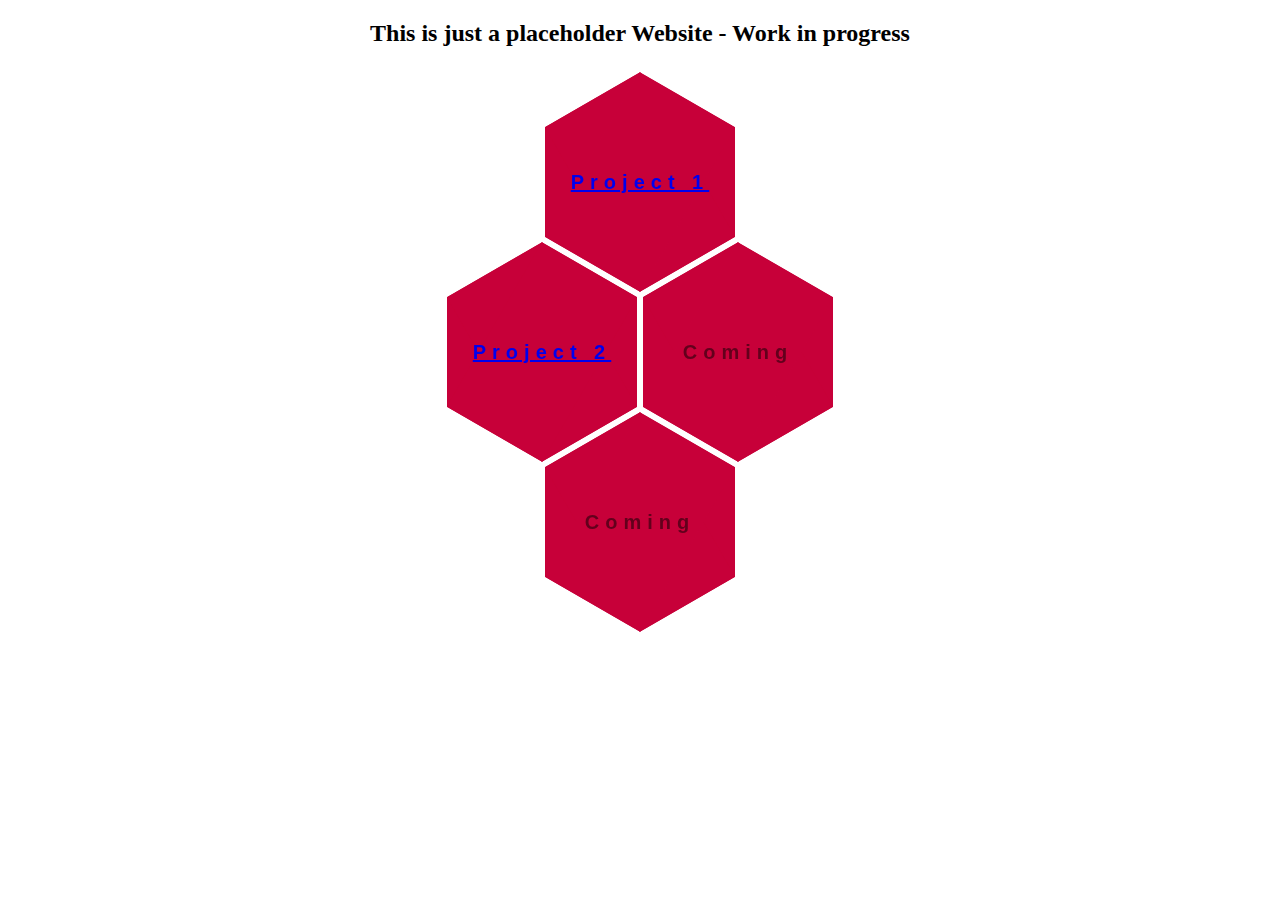
<file: index.html>
<!DOCTYPE html>
<html lang="en">
<head>
    <meta charset="UTF-8">
    <title>Portfolio</title>
    <link href="main.css" rel="stylesheet" type="text/css">
</head>
<body>

<h2>This is just a placeholder Website - Work in progress</h2>

<div class="menu-container">

    <div class="hex-wrapper">
        <div class="hex-row shift">
            <div class="hexagon" id="nav-home">
                <a href="To-Do-List/todolist.html">Project 1</a>
                <div class="face1"></div>
                <div class="face2"></div>
            </div>
        </div>
        <div class="hex-row">
            <div class="hexagon" id="nav-about">
                <a href="CSSAnimation/animation.html">Project 2</a>
                <div class="face1"></div>
                <div class="face2"></div>
            </div>
            <div class="hexagon" id="nav-work">
                Coming 
                <div class="face1"></div>
                <div class="face2"></div>
            </div>
        </div>
        <div class="hex-row shift">
            <div class="hexagon" id="nav-contact">
                Coming
                <div class="face1"></div>
                <div class="face2"></div>
            </div>
        </div>
    </div>
</div>

</body>
</html>
</file>
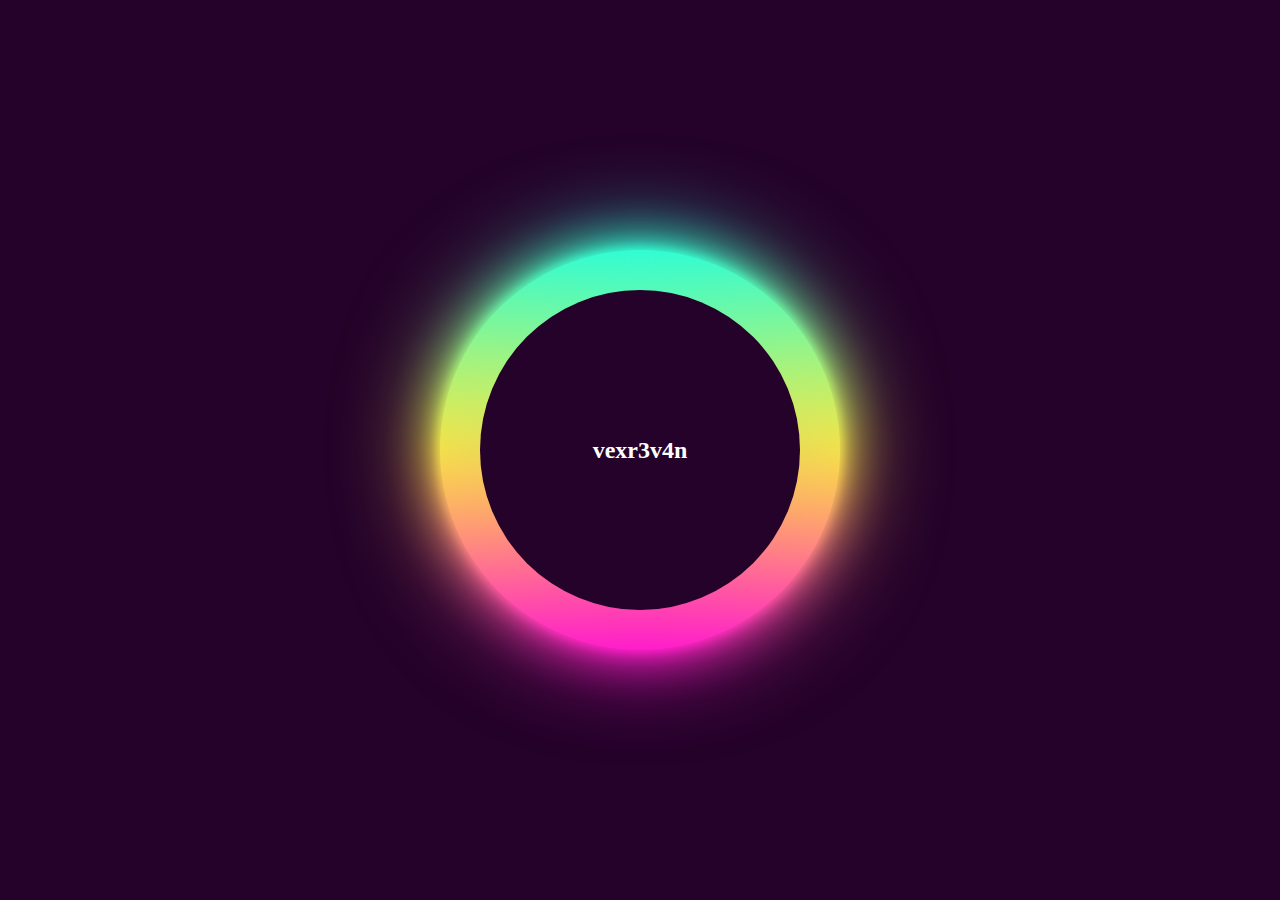
<file: CSSAnimation/animation.html>
<!DOCTYPE html>
<html lang="en">
<head>
    <meta charset="UTF-8">
    <title>CSS Animation</title>
    <meta name="viewport" content="width=device-width, initial-scale=1, user-scalable=no">
    <link rel="stylesheet" type="text/css" href="animation.css">
    <link rel="stylesheet" href="https://use.fontawesome.com/releases/v5.4.1/css/all.css">
</head>
<body>




<div class="loader">
    <span></span>
    <span></span>
    <span></span>
    <span></span>
</div>

<h2 class="name">vexr3v4n</h2>

</body>
</html>
</file>
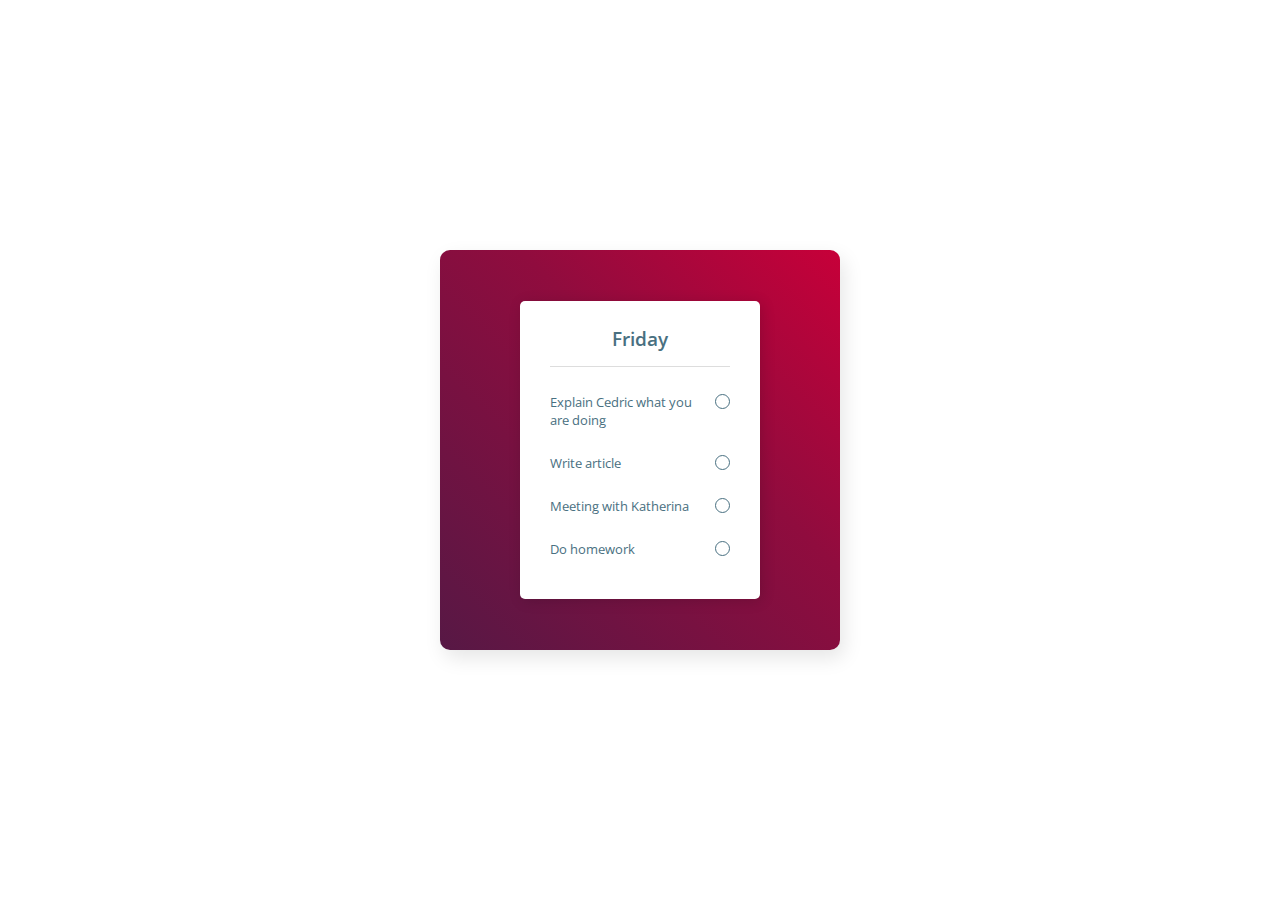
<file: To-Do-List/todolist.html>
<!DOCTYPE html>
<html lang="en">
<head>
    <meta charset="UTF-8">
    <title>To Do List</title>
    <link rel="stylesheet" type="text/css" href="todolist.css">
    <link rel="stylesheet" href="https://use.fontawesome.com/releases/v5.6.3/css/all.css" integrity="sha384-UHRtZLI+pbxtHCWp1t77Bi1L4ZtiqrqD80Kn4Z8NTSRyMA2Fd33n5dQ8lWUE00s/" crossorigin="anonymous">
    <script src="date.js"></script>
</head>
<body>

<div class="container">
    <div class="center">
        <section class="card">
            <header class="card-header">
                <h2 id="time"></h2>
            </header>

            <ul class="card-list">
                <li>
                    <label for="card-01">
                        <input type="checkbox" id="card-01" />
                        <span>Explain Cedric what you are doing</span>
                    </label>
                </li>
                <li>
                    <label for="card-02">
                        <input type="checkbox" id="card-02" />
                        <span>Write article</span>
                    </label>
                </li>
                <li>
                    <label for="card-03">
                        <input type="checkbox" id="card-03" />
                        <span>Meeting with Katherina</span>
                    </label>
                </li>
                <li>
                    <label for="card-04">
                        <input type="checkbox" id="card-04" />
                        <span>Do homework</span>
                    </label>
                </li>
            </ul>
        </section>
    </div>
</div>


</body>
</html>
</file>
<file: main.css>
body {
    margin: 0;
    background-color: #FFFFFF;
}

h2 {
    text-align: center;
}

.menu-container {
    text-align: center;
    margin-top: 50px;
    margin-bottom: 50px;
}
.hex-wrapper {
    display: inline-block;
}
.hex-row {
    clear: left;
}
.shift {
    margin-left: 98px;
}
.hexagon {
    float: left;
    position: relative;
    margin: 30px 3px;
    width: 190px;
    height: 110px;
    background-color: #C70039;
    background-position: center center;
    z-index: 1;
    /* Text styling */
    line-height: 110px;
    text-align: center;
    font-family: sans-serif;
    font-size: 20px;
    font-weight: bold;
    letter-spacing: 6px;
    color: #000;
    color: rgba(0, 0, 0, .5);
    cursor: pointer;
    transition: color 500ms ease, text-shadow 500ms ease, background-color 500ms ease, -webkit-transform 1s ease-in-out;
}
.hexagon:hover {
    color: #900C3E;
    text-shadow: 0 0 10px white;
    background-color: #C70039;
}
.hexagon .face1,
.hexagon .face2 {
    position: absolute;
    top: 0;
    left: 0;
    width: 100%;
    height: 100%;
    overflow: hidden;
    background: inherit;
    z-index: -1;
    /* Keeps borders smooth in webkit */
    backface-visibility: hidden;
}
.hexagon .face1:before,
.hexagon .face2:before {
    content: '';
    position: absolute;
    width: 220px;
    height: 220px;
    background: inherit;
}
.hexagon .face1 { transform: rotate(60deg); }
.hexagon .face1:before {
    left: 0;
    transform-origin: left top;
    transform: rotate(-60deg) translate(-110px, 0);
}
.hexagon .face2 { transform: rotate(-60deg); }
.hexagon .face2:before {
    right: 0;
    transform-origin: right top;
    transform: rotate(60deg) translate(110px, 0);
}
</file>
<file: CSSAnimation/animation.css>
body{
    padding: 0;
    margin: 0;
    display: flex;
    justify-content: center;
    align-items: center;
    height: 100vh;
    background: #240229;
}

.name {
    color: #FFFFFF;
    position: absolute;
    margin: auto;
}
.loader{
    position:relative;
    width: 400px;
    height: 400px;
    border-radius: 50%;
    background: linear-gradient(#14ffe9, #ffeb3b, #ff00e0);
    animation: ani .5s linear infinite;
}
.loader span{
    position:absolute;
    width: 100%;
    height: 100%;
    border-radius: 50%;
    background: linear-gradient(#14ffe9, #ffeb3b, #ff00e0);
}
.loader span:nth-child(1){
    filter: blur(5px);
}
.loader span:nth-child(2){
    filter: blur(10px);
}
.loader span:nth-child(3){
    filter: blur(25px);
}
.loader span:nth-child(4){
    filter: blur(50px);
}
.loader:after{
    content: "";
    position: absolute;
    top: 40px;
    bottom: 40px;
    left: 40px;
    right: 40px;
    background: #240229;
    border-radius:50%;
}
@keyframes ani{
    0%{
        transform: rotate(0deg);
    }
    100%{
        transform: rotate(360deg);
    }
}
</file>
<file: To-Do-List/todolist.css>
@import url(https://fonts.googleapis.com/css?family=Open+Sans:400,600);
body,html{
    padding: 0;
    margin: 0;
    background: #FFFFFF;
}
.container {
    position: absolute;
    top: 50%;
    left: 50%;
    width: 400px;
    height: 400px;
    margin-left: -200px;
    margin-top: -200px;
    border-radius: 10px;
    box-shadow: 4px 8px 20px rgba(0,0,0,0.1);
    overflow: hidden;
    color: #333;
    font-family: "Open Sans", sans-serif;
    background: #fda231;
    background: linear-gradient(45deg, #571845 0%, #900C3E 60%, #C70039 100%);
}

.container:hover {
    box-shadow: 0 0 60px rgba(33,33,33,.2);
}
.center {
    position: absolute;
    top: 50%;
    left: 50%;
    transform: translate(-50%,-50%);
    -webkit-transform: translate(-50%,-50%);
    -moz-transform: translate(-50%,-50%);
}
.card{
    background: white;
    color: #497081;
    padding: 10px 30px;
    border-radius: 5px;
    box-shadow: 2px 2px 14px rgba(0, 0, 0, .15);
    width: 180px;
}
.card-header{
    text-align:center;
    padding: 10px 0px;
    border-bottom: 1px solid #ddd;
}
.card-header h2{
    font-weight: 600;
    font-size: 1.2rem;
    margin: 4px auto;
    padding: 0;
}
.card-header p{
    padding: 0 0 5px;
    margin: 4px auto;
    font-size: .8rem;
}
.card-list{
    list-style: none;
    padding: 0;
}
.card li{
    padding: 10px 0 15px;
    margin: 0;
    text-align: left;
    width: 100%;
}
.card-list li label{
    cursor: pointer;
    font-size: 0.82rem;
    width: 100%;
    display: block
}
.card-list li label input{
    float: right;
    opacity: 0;
}
.card-list li label span{
    position: relative;
    display: block;
    transition: all 550ms ease-in-out;
}
.card-list li label input + span::after{
    content: "";
    display: block;
    border: 1px solid #497081;
    border-radius: 50%;
    width: 13px;
    height: 13px;
    position:absolute;
    right: 0;
    top: 1px;
    z-index: 10;
    transition: all 550ms cubic-bezier(0.68, -0.55, 0.265, 1.55);
    transition-timing-function: cubic-bezier(0.68, -0.55, 0.265, 1.55);
}
.card-list li label input + span::before{
    content: "✔";
    display: block;
    font-size: 22px;
    height: 13px;
    width: 13px;
    position:absolute;
    right: -2px;
    top: -8px;
    z-index: 10;
    opacity: 0;
}
.card-list li label input:checked + span{
    color: #ccc;
    transition: all 550ms ease-in-out;
}
.card-list li label input:checked + span::after{
    opacity: 0;
    height: 17px;
    width: 17px;
    top: -2px;
    right: -2px;
}
.card-list li label input:checked + span::before {
    opacity: 1;
    transition: all 550ms ease-in-out;
}
</file>
